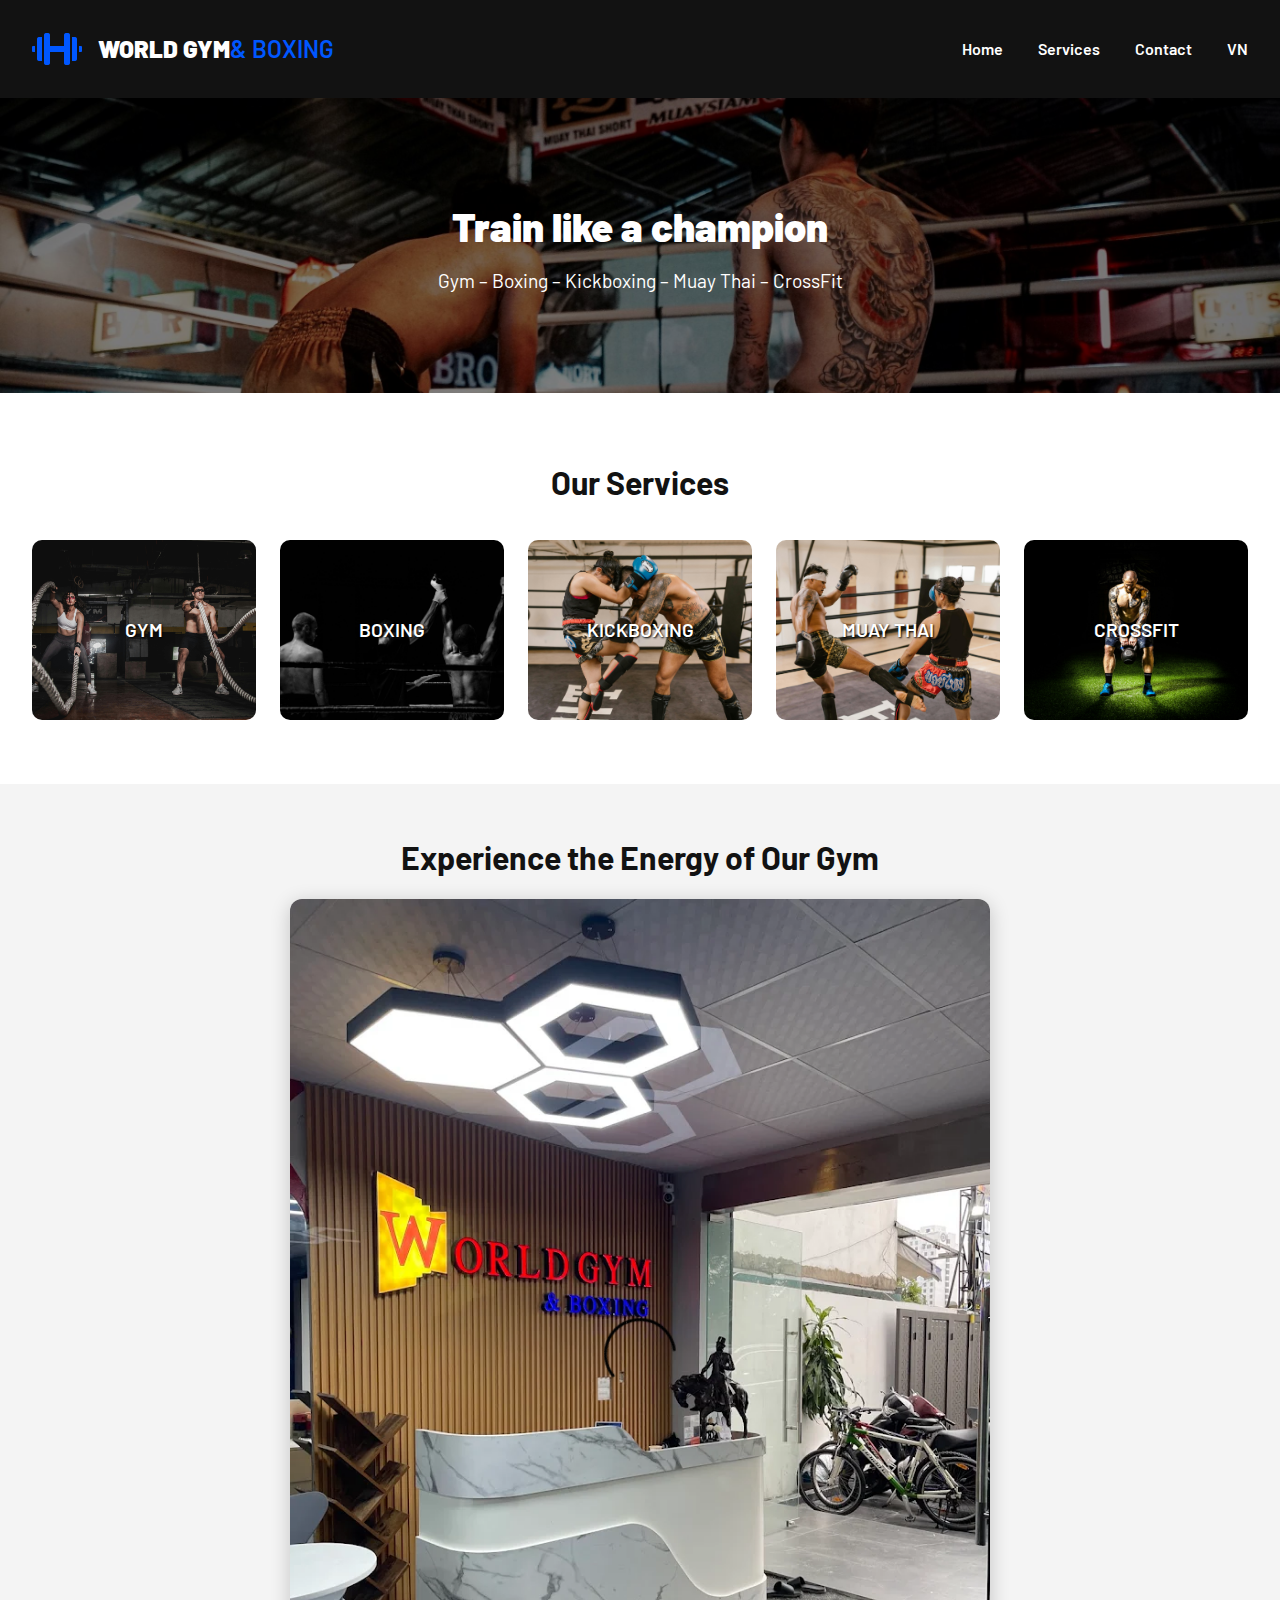
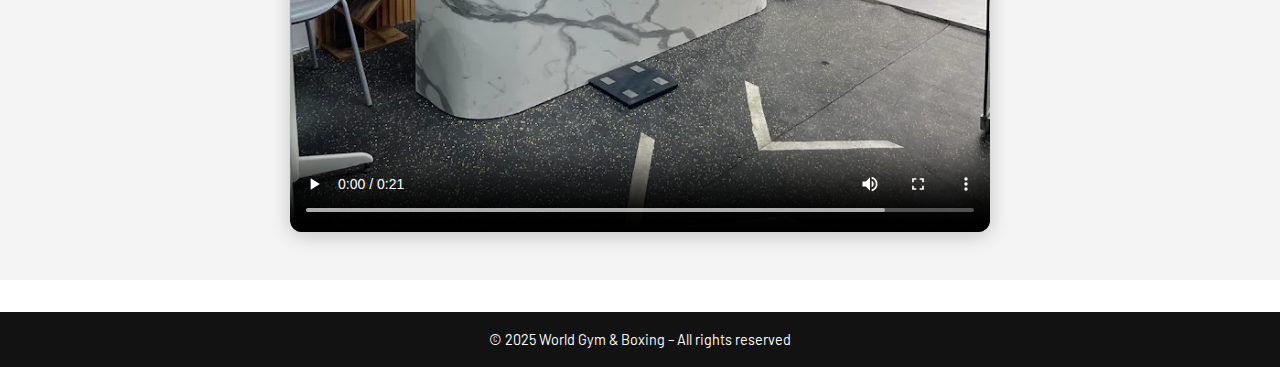
<file: index.html>
<!DOCTYPE html>

<html lang="en">
<head>
  <meta charset="UTF-8" />
  <meta name="viewport" content="width=device-width, initial-scale=1.0" />
  <link rel="icon" type="image/png" href="logo.png">
  <title>World Gym & Boxing</title>
  <link rel="stylesheet" href="style.css" />
</head>



<body>
  <div id="preloader">
  <div class="loader">
    <span class="logo-text">WORLD GYM</span>
    <div class="loading-bar"></div>
    <span class="loading-text">Loading...</span>
  </div>
</div>


<header>
  <div class="logo">
    <img src="logo.png" alt="World Gym Logo" />
    <h1>WORLD GYM <span>& BOXING</span></h1>
  </div>

  <!-- Burger icon for mobile -->
  <div class="burger" id="burger">&#9776;</div>

  <!-- Navigation menu -->
  <nav id="nav-menu">
    <a href="index.html">Home</a>
    <a href="index.html#services">Services</a>
    <a href="contact.html">Contact</a>
    <a href="#">VN</a>
  </nav>
</header>


  <!-- ... en-tête inchangé ... -->

<main>
  <section class="hero">
    <div class="hero-content">
      <h2>Train like a champion</h2>
      <p>Gym – Boxing – Kickboxing – Muay Thai – CrossFit</p>
    </div>
  </section>

  <section id="services" class="services">
    <h2>Our Services</h2>
    <div class="grid">
      <a class="card gym" href="service-gym.html">GYM</a>
      <a class="card boxing" href="service-boxing.html">BOXING</a>
      <a class="card kickboxing" href="service-kickboxing.html">KICKBOXING</a>
      <a class="card muaythai" href="service-muaythai.html">MUAY THAI</a>
      <a class="card crossfit" href="service-crossfit.html">CROSSFIT</a>
    </div>
  </section>
  <section class="video-section">
  <h2>Experience the Energy of Our Gym</h2>
  <div class="video-wrapper">
    <video controls poster="2025-05-03.webp">
      <source src="sallevid.mp4" type="video/mp4" />
      Your browser does not support the video tag.
    </video>
  </div>
</section>



</main>


  <footer>
    <p>&copy; 2025 World Gym & Boxing – All rights reserved</p>
  </footer>
<script src="script.js"></script>
</body>
</html>
</file>
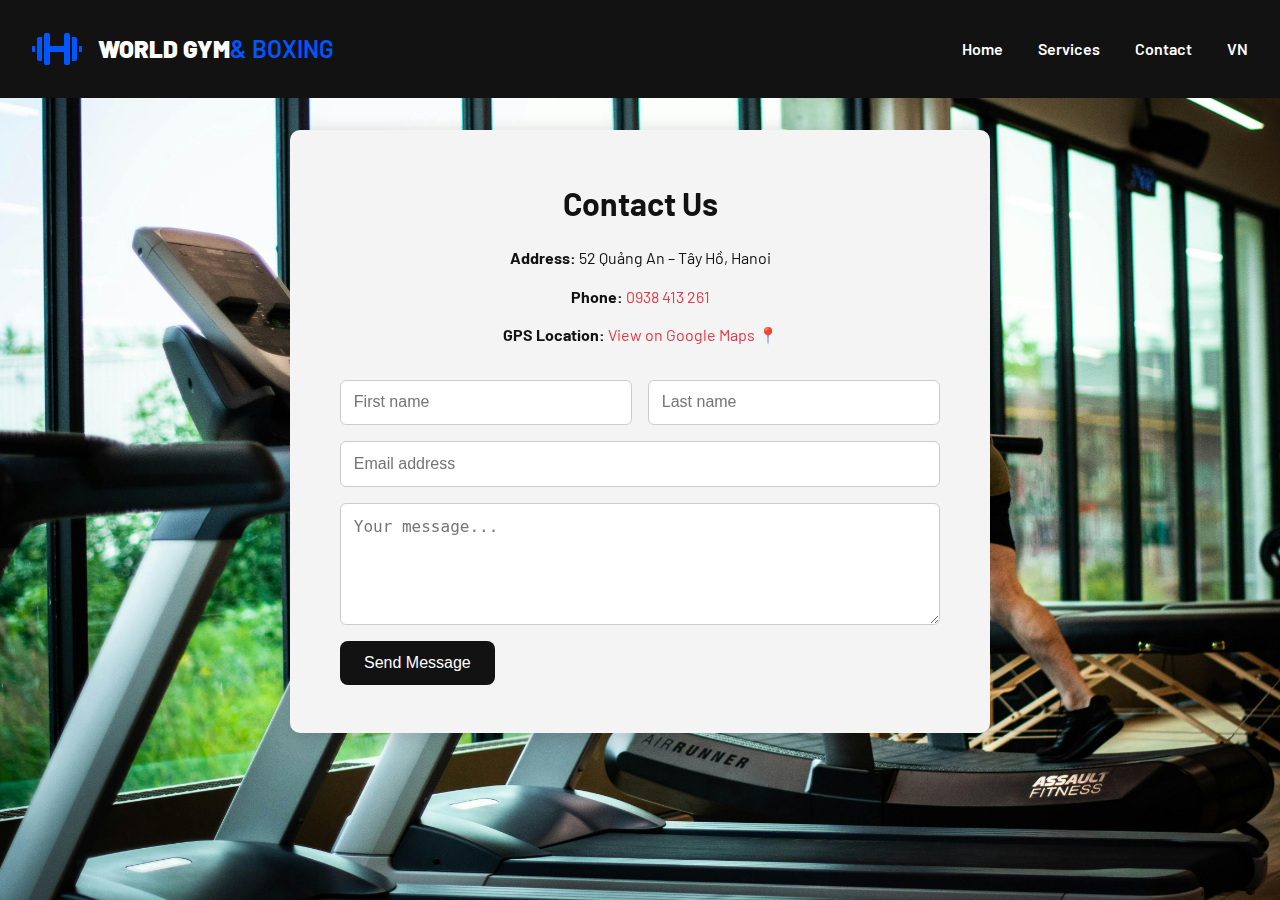
<file: contact.html>
<!DOCTYPE html>
<html lang="en">
<head>
  <meta charset="UTF-8" />
  <meta name="viewport" content="width=device-width, initial-scale=1.0"/>
  <link rel="icon" type="image/png" href="logo.png">
  <title>Contact – World Gym & Boxing</title>
  <link rel="stylesheet" href="style.css" />
</head>
<body>
  <body class="contact-page">


  <header>
  <div class="logo">
    <img src="logo.png" alt="World Gym Logo" />
    <h1>WORLD GYM <span>& BOXING</span></h1>
  </div>

  <!-- Burger icon for mobile -->
  <div class="burger" id="burger">&#9776;</div>

  <!-- Navigation menu -->
  <nav id="nav-menu">
    <a href="index.html">Home</a>
    <a href="index.html#services">Services</a>
    <a href="contact.html">Contact</a>
    <a href="#">VN</a>
  </nav>
</header>


  <main>
    <section class="contact">
      <h2>Contact Us</h2>
      <p><strong>Address:</strong> 52 Quảng An – Tây Hồ, Hanoi</p>
      <p><strong>Phone:</strong> <a href="tel:+84938413261">0938 413 261</a></p>
      <p><strong>GPS Location:</strong>
        <a href="https://www.google.com/maps/place/World+Gym+%26+Boxing/@21.060855,105.826969,17.8z/data=!4m15!1m8!3m7!1s0x3135aaff4880f503:0x35ec44396989e029!2zNTIgUC4gUXXhuqNuZyBBbiwgUXXhuqNuZyBBbiwgVMOieSBI4buTLCBIw6AgTuG7mWk!3b1!8m2!3d21.0610378!4d105.8279849!16s%2Fg%2F11fx3rxgw9!3m5!1s0x3135ab4797547cd3:0xc9614671ebd2d5b2!8m2!3d21.0610887!4d105.8277674!16s%2Fg%2F11x6xsdvb6?entry=ttu&g_ep=EgoyMDI1MDcwOS4wIKXMDSoASAFQAw%3D%3D" target="_blank">
          View on Google Maps 📍
        </a>
      </p>

      <form action="https://formsubmit.co/romainglachant@gmail.com" method="POST" class="contact-form">
        <input type="hidden" name="_captcha" value="false">


        <div class="form-group">
          <input type="text" name="firstname" placeholder="First name" required 
          oninvalid="this.setCustomValidity('Please enter your first name')"
          oninput="this.setCustomValidity('')"/>
          <input type="text" name="lastname" placeholder="Last name" required 
          oninvalid="this.setCustomValidity('Please enter your last name')"
          oninput="this.setCustomValidity('')" />
        </div>

        <input type="email" name="email" placeholder="Email address" required 
        oninvalid="this.setCustomValidity(this.validity.typeMismatch ? 'Please enter a valid email address' : 'Please fill out your email')"
        oninput="this.setCustomValidity('')" />
        <textarea name="message" rows="5" placeholder="Your message..." required
        oninvalid="this.setCustomValidity('Please write your message')"
        oninput="this.setCustomValidity('')"></textarea>
        <button type="submit">Send Message</button>
      </form>
    </section>
  </main>

<script src="script.js"></script>  
</body>
</html>
</file>
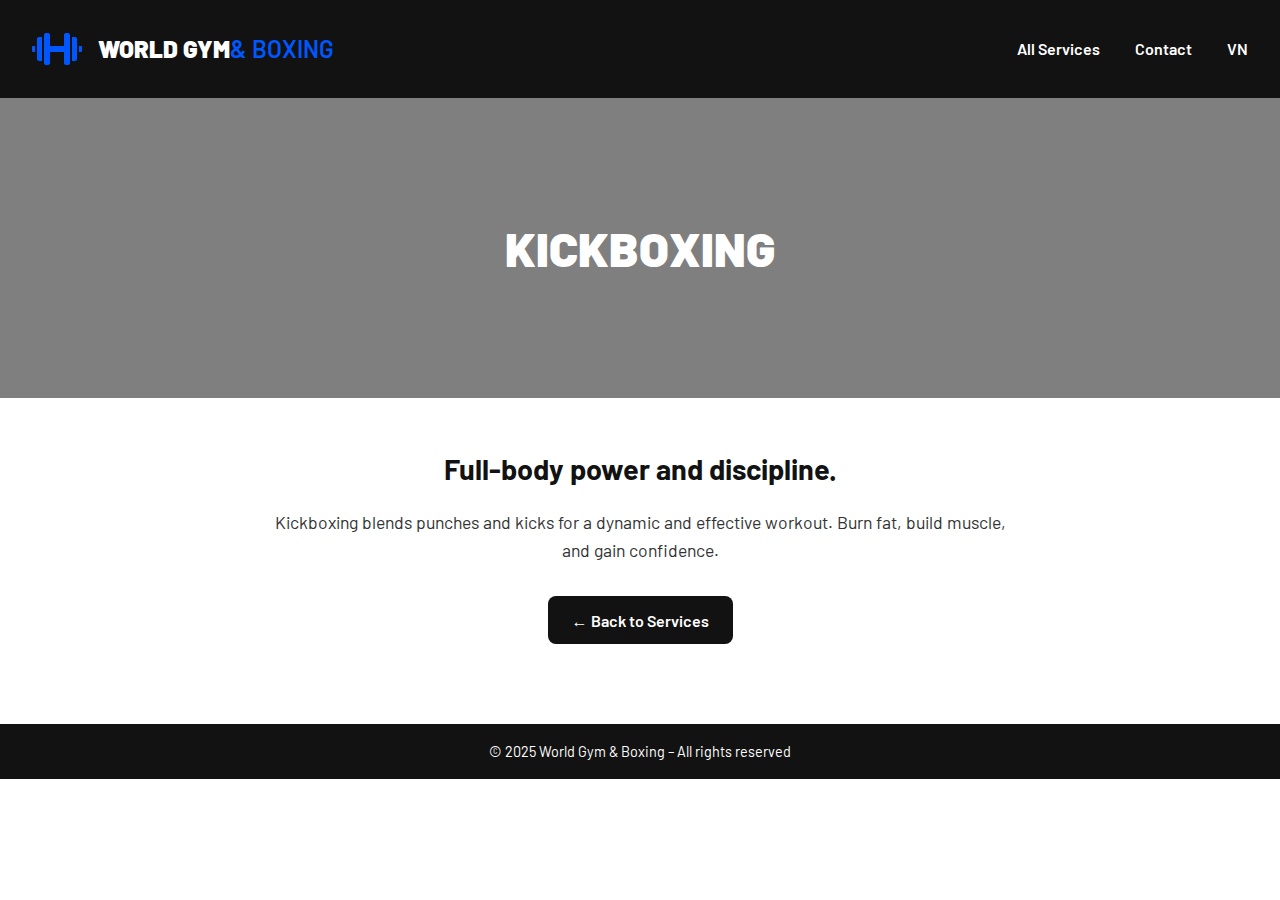
<file: service-kickboxing.html>
<!DOCTYPE html>
<html lang="en">
<head>
  <meta charset="UTF-8" />
  <meta name="viewport" content="width=device-width, initial-scale=1.0"/>
  <link rel="icon" type="image/png" href="logo.png">
  <title>KICKBOXING – World Gym & Boxing</title>
  <link rel="stylesheet" href="style.css"/>
</head>
<body>

  <header>
    <div class="logo">
      <img src="logo.png" alt="World Gym Logo" />
      <h1>WORLD GYM <span>& BOXING</span></h1>
    </div>
    <nav>
      <a href="index.html#services">All Services</a>
      <a href="contact.html">Contact</a>
      <a href="#">VN</a>
    </nav>
  </header>

  <main>
    <section class="service-detail">
      <div class="service-banner kickboxing-banner">
        <h2>KICKBOXING</h2>
      </div>
      <div class="service-content">
        <h3>Full-body power and discipline.</h3>
        <p>
          Kickboxing blends punches and kicks for a dynamic and effective workout. Burn fat, build muscle, and gain confidence.
        </p>
        <a href="index.html#services" class="btn">← Back to Services</a>
      </div>
    </section>
  </main>

  <footer>
    <p>&copy; 2025 World Gym & Boxing – All rights reserved</p>
  </footer>

</body>
</html>
</file>
<file: style.css>
/* ===== FONTS ===== */
@import url('https://fonts.googleapis.com/css2?family=Barlow:wght@300;600;900&display=swap');

/* ===== VARIABLES ===== */
:root {
  --bg: #ffffff;
  --dark: #121212;
  --red: #e63946;
  --gray: #f4f4f4;
  --accent: #0057ff;
}

/* ===== RESET ===== */
* {
  margin: 0;
  padding: 0;
  box-sizing: border-box;
}

body {
  font-family: 'Barlow', sans-serif;
  background: var(--bg);
  color: var(--dark);
  line-height: 1.6;
  font-size: 16px;
}

/* ===== HEADER ===== */
header {
  background: var(--dark);
  color: white;
  padding: 1.5rem 2rem;
  display: flex;
  justify-content: space-between;
  align-items: center;
  flex-wrap: nowrap;
  position: relative;
}

.logo {
  display: flex;
  align-items: center;
  gap: 1rem;
}

.logo img {
  height: 50px;
}

.logo h1 {
  font-weight: 900;
  font-size: 1.5rem;
  color: white;
  display: flex;
  align-items: center;
}

.logo h1 span {
  color: var(--accent);
  font-weight: 600;
}

nav a {
  color: white;
  text-decoration: none;
  margin-left: 2rem;
  font-weight: 600;
  transition: color 0.2s;
}

nav a:hover {
  color: var(--red);
}

/* ===== HERO ===== */
.hero {
  background: url('image1.jpg') center 30% / cover no-repeat;
  position: relative;
  padding: 6rem 1rem;
  text-align: center;
  color: white;
}

.hero::before {
  content: "";
  position: absolute;
  inset: 0;
  background: rgba(0, 0, 0, 0.5);
  z-index: 1;
}

.hero-content {
  position: relative;
  z-index: 2;
}

.hero h2 {
  font-size: 2.5rem;
  font-weight: 900;
  margin-bottom: 0.5rem;
}

.hero p {
  font-size: 1.2rem;
}

/* ===== SERVICES ===== */
.services {
  padding: 4rem 2rem;
  background: var(--bg);
  text-align: center;
}

.services h2 {
  font-size: 2rem;
  margin-bottom: 2rem;
}

.grid {
  display: grid;
  grid-template-columns: repeat(auto-fit, minmax(160px, 1fr));
  gap: 1.5rem;
}

.card {
  position: relative;
  background-color: var(--dark);
  color: rgb(255, 255, 255);
  padding: 2rem 1rem;
  border-radius: 10px;
  font-size: 1.2rem;
  font-weight: 600;
  transition: transform 0.3s, background 0.3s;
  text-align: center;
  text-decoration: none;
  display: flex;
  justify-content: center;
  align-items: center;
  height: 180px;
  overflow: hidden;
  text-shadow: 1px 1px 2px black;
}

.card:hover {
  transform: scale(1.05);
  background-color: var(--red);
}

/* ===== SERVICE BACKGROUNDS ===== */
.card.gym {
  background: url('gym.jpg') center center / cover no-repeat;
}

.card.boxing {
  background: url('boxing.jpg') center center / cover no-repeat;
}

.card.kickboxing {
  background: url('kickboxing.jpg') center center / cover no-repeat;
}

.card.muaythai {
  background: url('muaythai.jpg') center center / cover no-repeat;
}

.card.crossfit {
  background: url('crossfit.jpg') center center / cover no-repeat;
}

/* ===== SERVICE DETAIL PAGE ===== */
.service-detail {
  padding: 0;
}

.service-banner {
  height: 300px;
  background-size: cover;
  background-position: center;
  position: relative;
  display: flex;
  align-items: center;
  justify-content: center;
  color: rgb(255, 255, 255);
}

.service-banner::before {
  content: "";
  position: absolute;
  inset: 0;
  background: rgba(0, 0, 0, 0.5);
}

.service-banner h2 {
  position: relative;
  z-index: 2;
  font-size: 3rem;
  font-weight: 900;
}

.gym-banner { background-image: url('gym-banner.jpg'); }
.boxing-banner { background-image: url('boxing-banner.jpg'); }
kickboxing-banner { background-image: url('kickboxing-banner.jpg'); }
.muaythai-banner { background-image: url('muaythai-banner.jpg'); }
.crossfit-banner { background-image: url('crossfit-banner.jpg'); }

.service-content {
  padding: 3rem 2rem;
  max-width: 800px;
  margin: auto;
  text-align: center;
}

.service-content h3 {
  font-size: 1.8rem;
  margin-bottom: 1rem;
}

.service-content p {
  font-size: 1.1rem;
  margin-bottom: 2rem;
  color: #333;
}

.btn {
  display: inline-block;
  padding: 0.7rem 1.5rem;
  background: var(--dark);
  color: white;
  text-decoration: none;
  border-radius: 8px;
  font-weight: 600;
  transition: background 0.3s;
}

.btn:hover {
  background: var(--red);
}

/* ===== CONTACT PAGE ===== */
.contact {
  background: var(--gray);
  padding: 3rem 2rem;
  text-align: center;
  backdrop-filter: blur(2px);
  border-radius: 10px;
  max-width: 700px;
  margin: 2rem auto;
  box-shadow: 0 4px 20px rgba(0, 0, 0, 0.2);
}

.contact h2 {
  font-size: 2rem;
  margin-bottom: 1rem;
}

.contact p {
  margin-bottom: 0.8rem;
  font-size: 1rem;
}

.contact a {
  color: var(--red);
  text-decoration: none;
}

.contact a:hover {
  text-decoration: underline;
}

.contact-form {
  max-width: 600px;
  margin: 2rem auto 0;
  display: flex;
  flex-direction: column;
  gap: 1rem;
}

.contact-form .form-group {
  display: flex;
  flex-wrap: wrap;
  gap: 1rem;
}

.contact-form input[type="text"],
.contact-form input[type="email"],
.contact-form textarea {
  width: 100%;
  padding: 0.8rem;
  border: 1px solid #ccc;
  border-radius: 6px;
  font-size: 1rem;
}

.contact-form .form-group input {
  flex: 1;
  min-width: 45%;
}

.contact-form textarea {
  resize: vertical;
}

.contact-form button {
  padding: 0.8rem 1.5rem;
  background-color: var(--dark);
  color: white;
  font-size: 1rem;
  border: none;
  border-radius: 8px;
  cursor: pointer;
  align-self: flex-start;
  transition: background-color 0.3s;
}

.contact-form button:hover {
  background-color: var(--red);
}

body.contact-page {
  background: url('contact.jpg') center center / cover no-repeat fixed;
  background-color: #000;
}

/* ===== PRELOADER ===== */
#preloader {
  position: fixed;
  top: 0;
  left: 0;
  width: 100%;
  height: 100%;
  background: var(--dark);
  z-index: 9999;
  display: flex;
  justify-content: center;
  align-items: center;
  flex-direction: column;
  color: white;
  font-family: 'Barlow', sans-serif;
}

.loader .logo-text {
  font-size: 2rem;
  font-weight: 900;
  color: var(--red);
  margin-bottom: 1rem;
  letter-spacing: 2px;
}

.loader .loading-bar {
  width: 100px;
  height: 4px;
  background: var(--red);
  animation: loading 1.5s infinite alternate;
}

.loader .loading-text {
  margin-top: 1rem;
  font-size: 0.9rem;
  color: #ccc;
}

@keyframes loading {
  0% { transform: scaleX(0.2); }
  100% { transform: scaleX(1); }
}

/* ===== FOOTER ===== */
footer {
  background: var(--dark);
  color: rgb(255, 255, 255);
  text-align: center;
  padding: 1rem;
  font-size: 0.9rem;
  margin-top: 2rem;
}

/* ===== MENU BURGER ONLY FOR MOBILE WITH ANIMATION ===== */
.burger {
  display: none;
  font-size: 2rem;
  color: white;
  cursor: pointer;
  padding: 0.5rem;              /* ajoute un peu d'espace cliquable */
  margin-left: auto;
  align-self: center;           /* centre verticalement */
}


@media (max-width: 768px) {
  .burger {
    display: block;
    margin-left: auto;
  }

  nav {
    max-height: 0;
    overflow: hidden;
    flex-direction: column;
    width: 100%;
    background: var(--dark);
    position: absolute;
    top: 100%;
    left: 0;
    z-index: 999;
    transition: max-height 0.4s ease-in-out;
  }

  nav.active {
    max-height: 500px;
  }

  nav a {
    padding: 1rem;
    border-top: 1px solid rgba(255,255,255,0.1);
    text-align: left;
  }

 header {
  background: var(--dark);
  color: white;
  padding: 1rem 2rem;
  display: flex;
  justify-content: space-between;
  align-items: center;
  flex-wrap: nowrap;
  position: relative;
  height: auto;
  min-height: 70px;
}

}

@media (max-width: 600px) {
  nav a {
    display: block;
    margin: 1rem 0 0 0;
  }

  .hero h2 {
    font-size: 2rem;
  }

  .grid {
    grid-template-columns: 1fr 1fr;
  }

  .card {
    height: 150px;
    font-size: 1rem;
  }

  .service-banner h2 {
    font-size: 2.2rem;
  }

}
@media (max-width: 768px) {
  .logo h1 {
    font-size: 1.2rem;
  }

  .logo {
    gap: 0.5rem;
  }
  .logo img {
  height: 40px;
  }

}
.video-section {
  padding: 3rem 2rem;
  background: var(--gray);
  text-align: center;
}

.video-section h2 {
  font-size: 2rem;
  margin-bottom: 1rem;
}

.video-wrapper {
  max-width: 700px;
  width: 90%;
  margin: 0 auto;
  border-radius: 12px;
  overflow: hidden;
  box-shadow: 0 4px 20px rgba(0, 0, 0, 0.2);
}

.video-wrapper video {
  width: 100%;
  height: auto;
  display: block;
}
</file>
